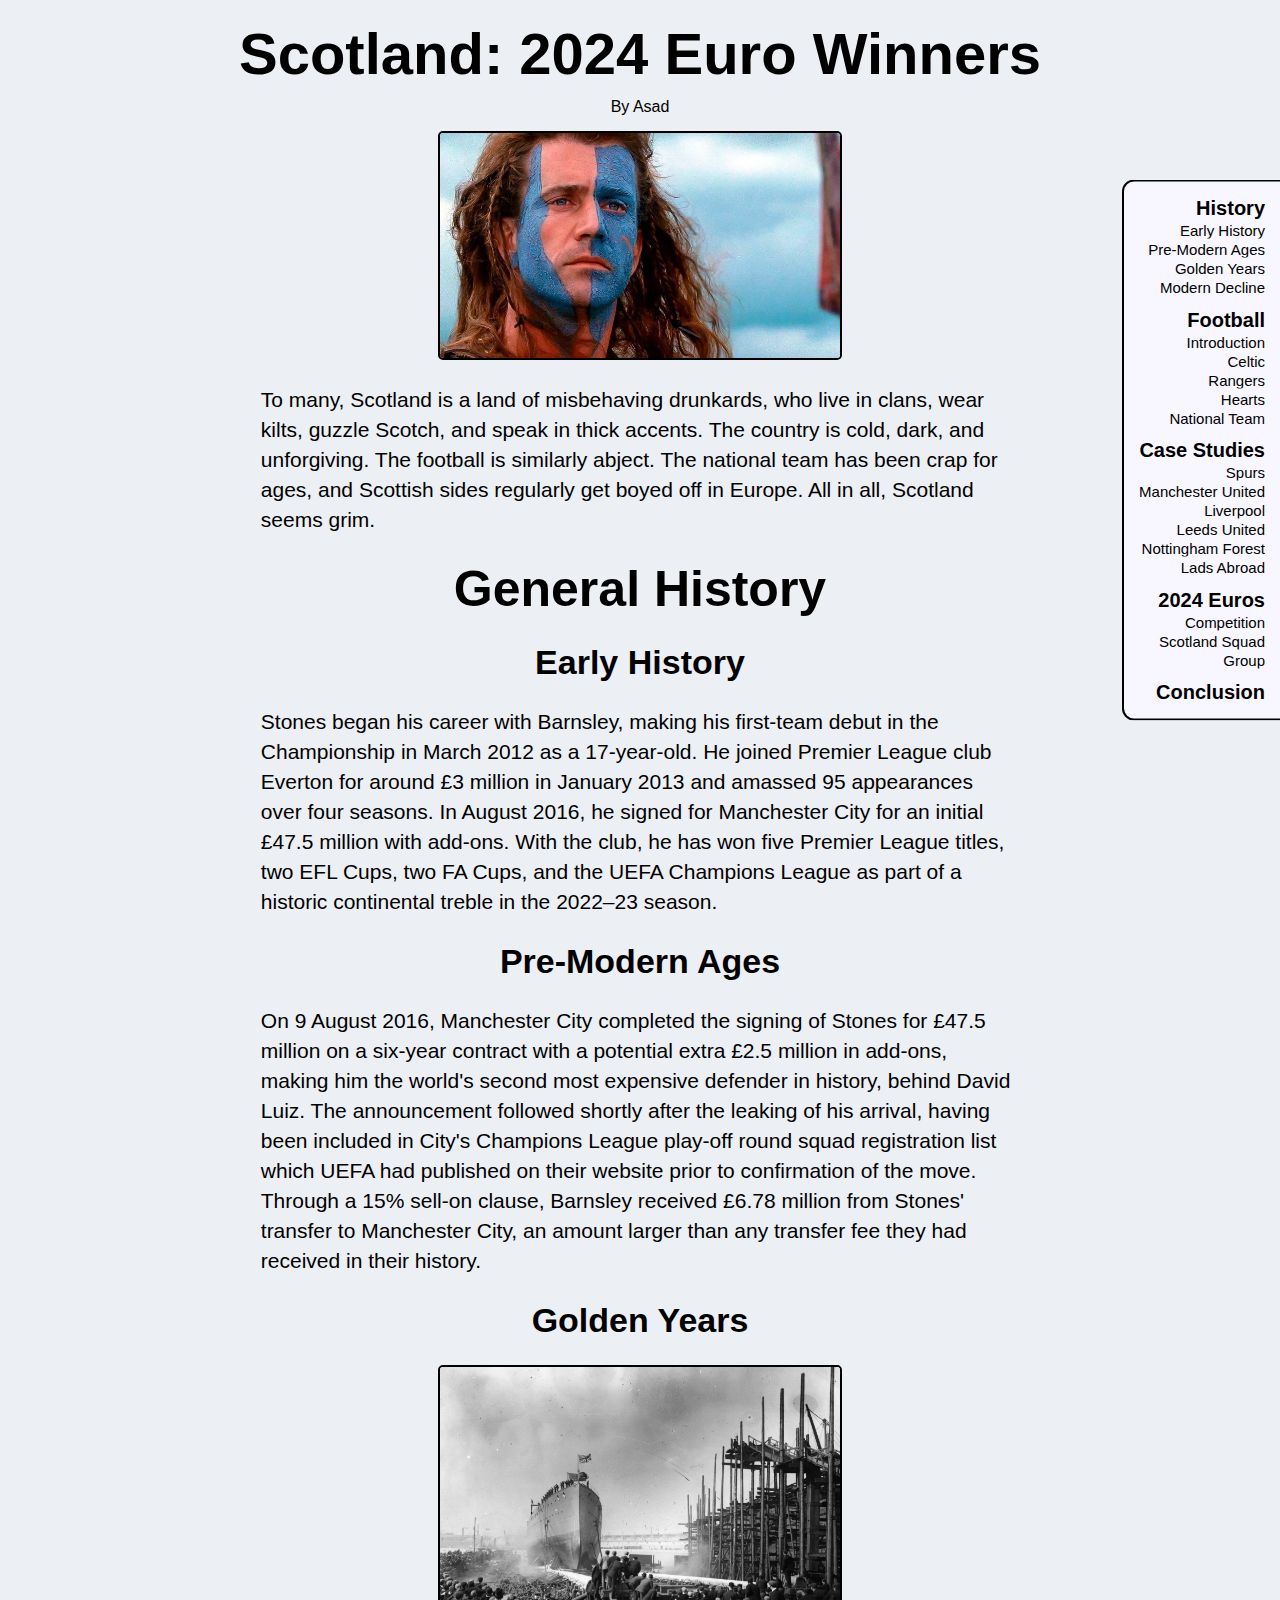
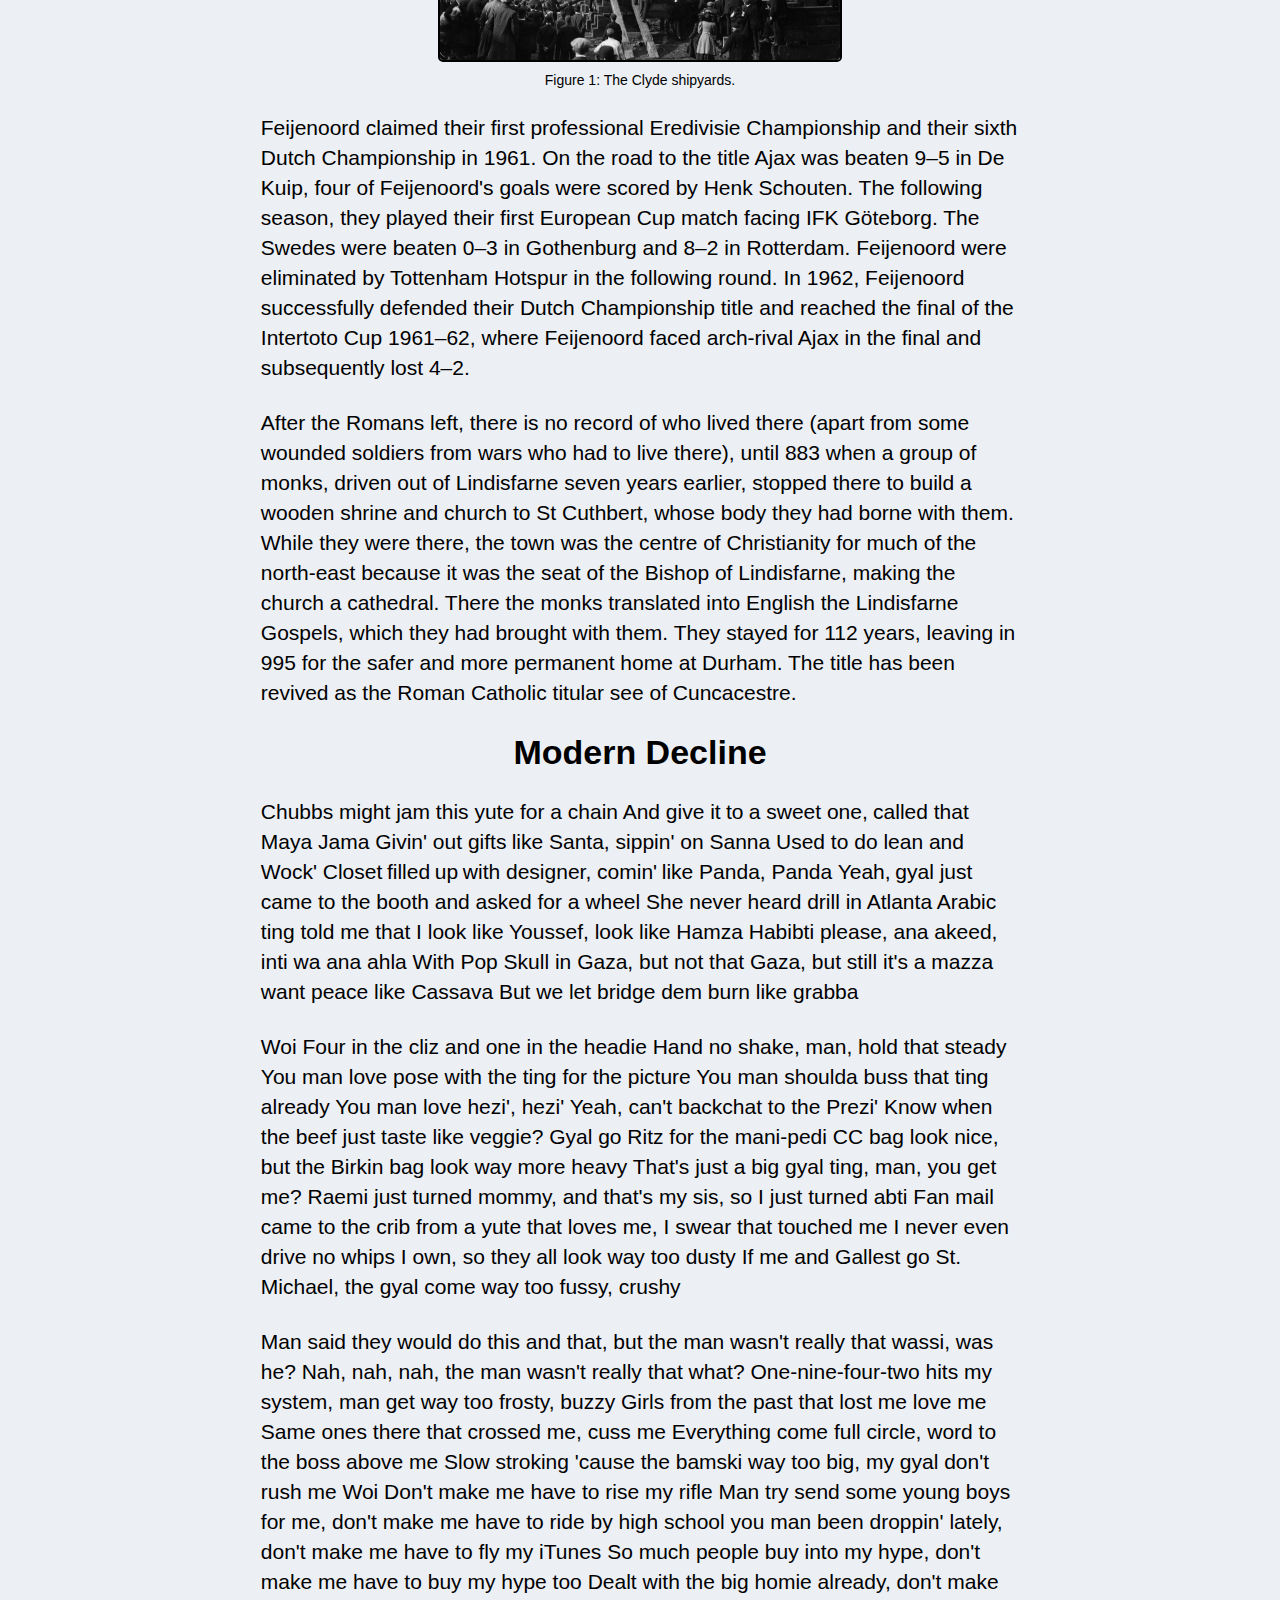
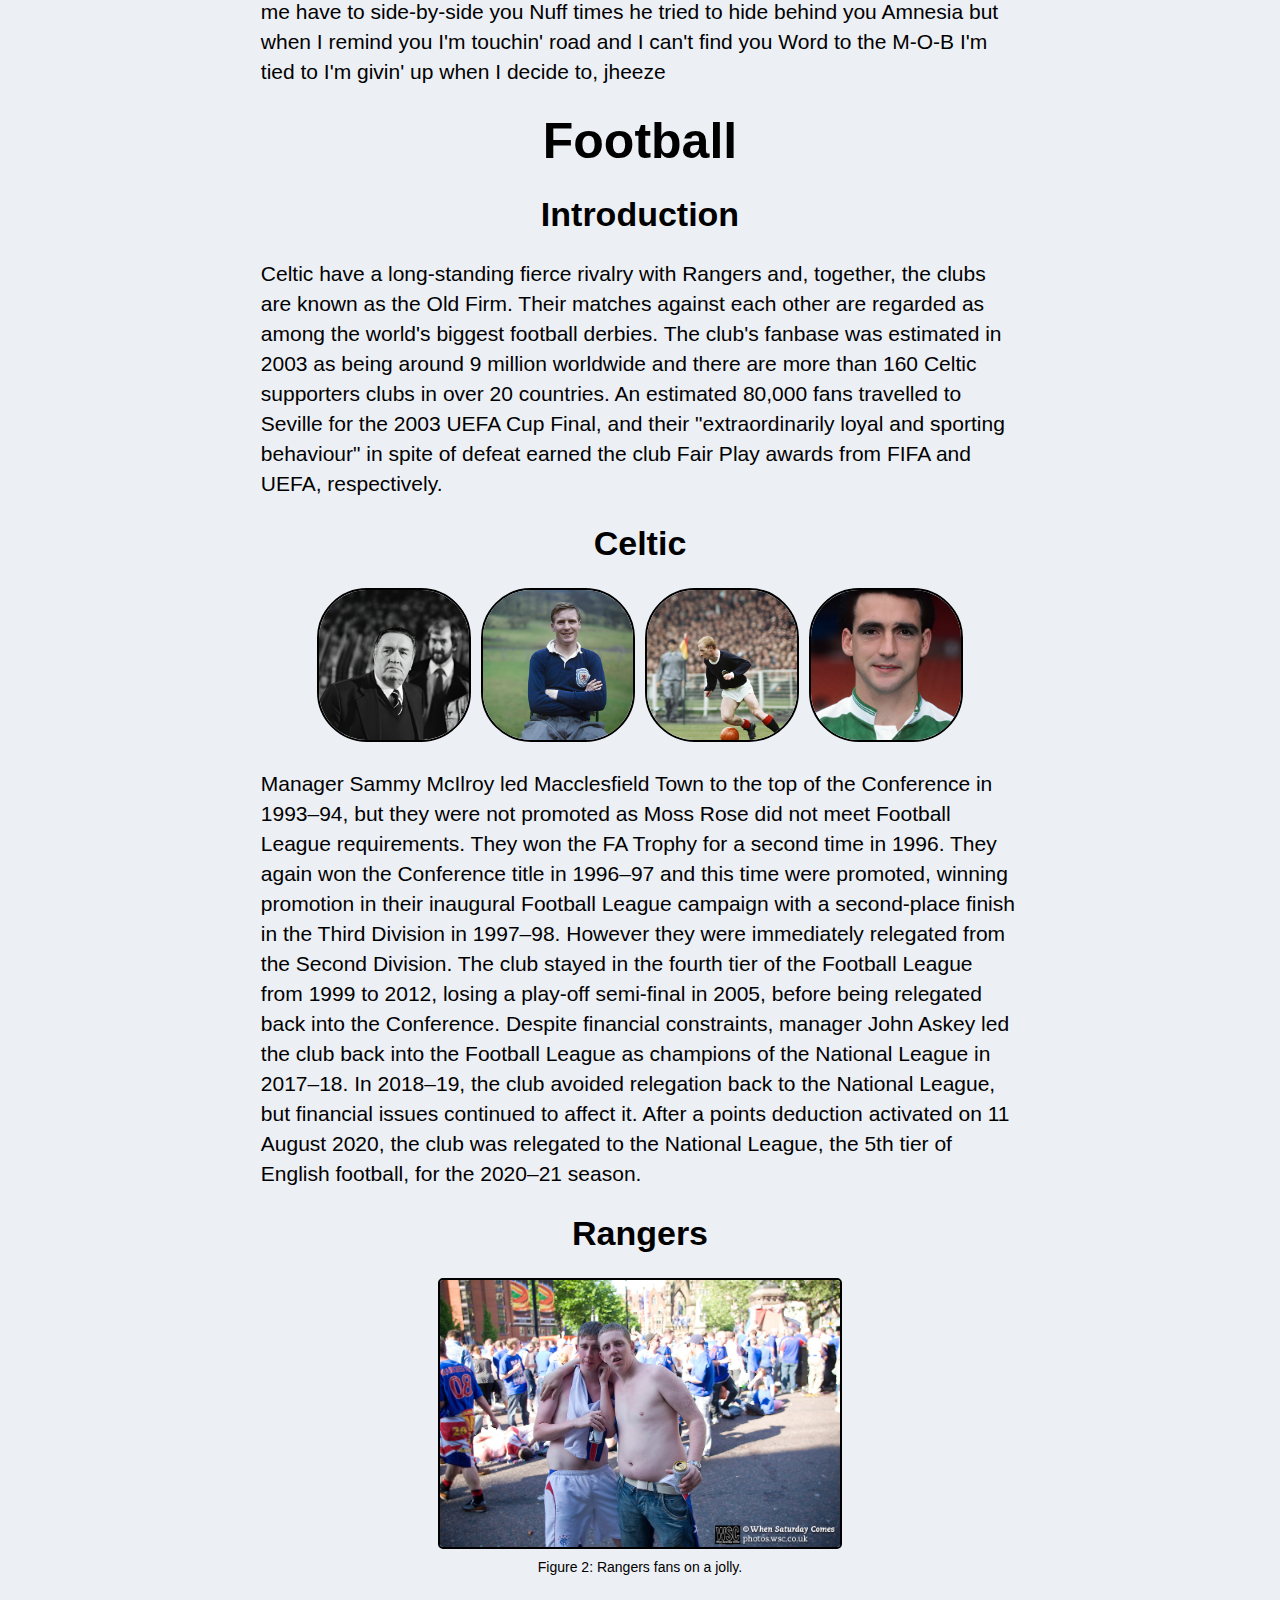
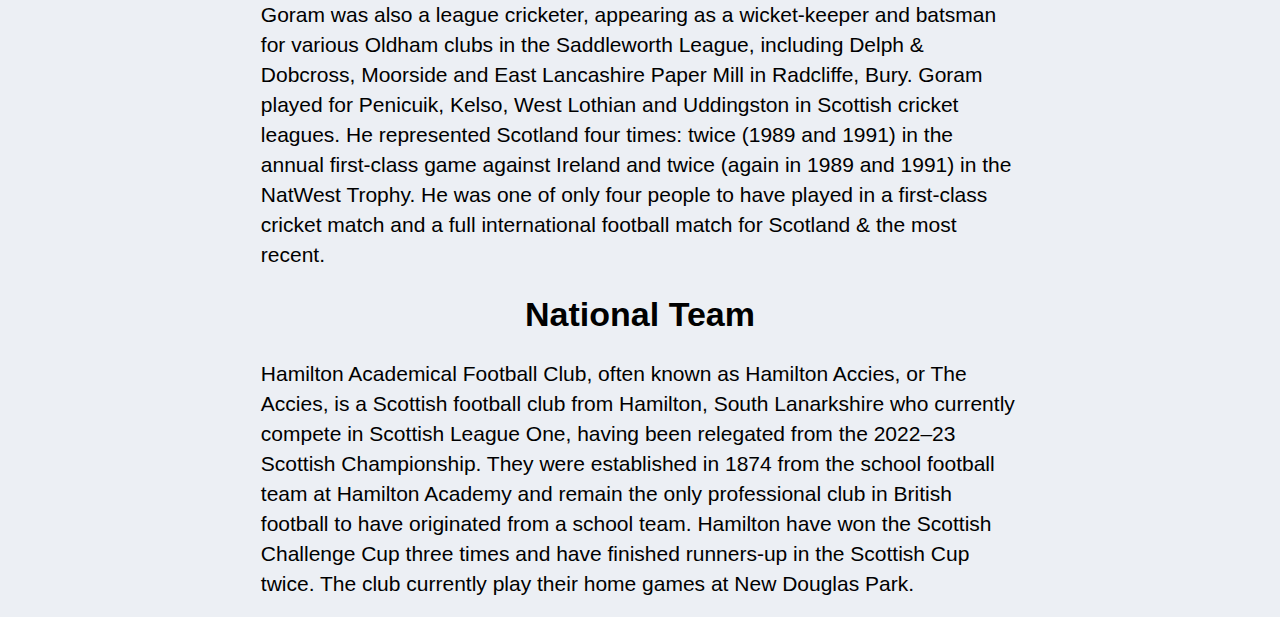
<file: FinalProject.html>
<!DOCTYPE html>
<html>

<head>
    <title>Scotland and the Euros</title>
    <link rel="stylesheet" href="FinalProject.css">
    <link href="https://fonts.googleapis.com/css2?family=Ubuntu:wght@400;700&display=swap" rel="stylesheet">
    <link rel="icon" href="./Images/ScotlandFlag.png">

</head>

<body>
    <div class="container">
        <h1 class="title-header">Scotland: 2024 Euro Winners</h1>
        <h1 class="name-header">By Asad</h1>
        <div class="paragraph-container">
            <div class="picture-caption-container">
                <img class="picture intro-picture" src="./Images/MelGibson.jpeg" />
            </div>

            <p class="paragraph">
                To many, Scotland is a land of misbehaving drunkards, who live in clans, wear kilts, guzzle Scotch, and
                speak in thick accents. The country is cold, dark, and unforgiving. The football is similarly abject.
                The national team has been crap for ages, and Scottish sides regularly get boyed off in Europe. All in
                all, Scotland seems grim.
            </p>

            <h1 class="section-leader-title" id="section-a">General History</h1>

            <div class="routing-table">
                <div class="routing-group">
                    <a class="routing-button routing-headline" href="#section-a">History</a>
                    <a class="routing-button" href="#section-1">Early History</a>
                    <a class="routing-button" href="#section-2">Pre-Modern Ages</a>
                    <a class="routing-button" href="#section-3">Golden Years</a>
                    <a class="routing-button" href="#section-4">Modern Decline</a>
                </div>

                <div class="routing-group">
                    <a class="routing-button routing-headline" href="#section-b">Football</a>
                    <a class="routing-button" href="#section-5">Introduction</a>
                    <a class="routing-button" href="#section-6">Celtic</a>
                    <a class="routing-button" href="#section-7">Rangers</a>
                    <a class="routing-button" href="#section-7">Hearts</a>
                    <a class="routing-button" href="#section-8">National Team</a>
                </div>

                <div class="routing-group">
                    <button class="routing-button routing-headline">Case Studies</button>
                    <button class="routing-button">Spurs</button>
                    <button class="routing-button">Manchester United</button>
                    <button class="routing-button">Liverpool</button>
                    <button class="routing-button">Leeds United</button>
                    <button class="routing-button">Nottingham Forest</button>
                    <button class="routing-button">Lads Abroad</button>
                </div>

                <div class="routing-group">
                    <button class="routing-button routing-headline">2024 Euros</button>
                    <button class="routing-button">Competition</button>
                    <button class="routing-button">Scotland Squad</button>
                    <button class="routing-button">Group</button>
                </div>

                <div class="routing-group">
                    <button class="routing-button routing-headline">Conclusion</button>
                </div>


            </div>

            <h1 class="sub-heading" id="section-1">Early History</h1>
            <p class="paragraph">
                Stones began his career with Barnsley, making his first-team debut in the Championship in March 2012 as
                a
                17-year-old. He joined Premier League club Everton for around £3 million in January 2013 and amassed 95
                appearances over four seasons. In August 2016, he signed for Manchester City for an initial £47.5
                million
                with add-ons. With the club, he has won five Premier League titles, two EFL Cups, two FA Cups, and the
                UEFA
                Champions League as part of a historic continental treble in the 2022–23 season.
            </p>
            <h1 class="sub-heading" id="section-2">Pre-Modern Ages</h1>
            <p class="paragraph">
                On 9 August 2016, Manchester City completed the signing of Stones for £47.5 million on a six-year
                contract
                with a potential extra £2.5 million in add-ons, making him the world's second most expensive defender in
                history, behind David Luiz. The announcement followed shortly after the leaking of his
                arrival, having been included in City's Champions League play-off round squad registration list which
                UEFA
                had published on their website prior to confirmation of the move. Through a 15% sell-on clause, Barnsley
                received £6.78 million from Stones' transfer to Manchester City, an amount larger than any transfer fee
                they
                had received in their history.
            </p>
            <h1 class="sub-heading" id="section-3">Golden Years</h1>
            <div class="picture-caption-container">
                <img class="picture" src="./Images/Clyde.jpg" />
                <p class="caption">
                    Figure 1: The Clyde shipyards.
                </p>
            </div>

            <p class="paragraph">
                Feijenoord claimed their first professional Eredivisie Championship and their sixth Dutch Championship
                in 1961. On the road to the title Ajax was beaten 9–5 in De Kuip, four of Feijenoord's goals were
                scored by Henk Schouten. The following season, they played their first European Cup match facing IFK
                Göteborg. The Swedes were beaten 0–3 in Gothenburg and 8–2 in Rotterdam. Feijenoord were
                eliminated by Tottenham Hotspur in the following round. In 1962, Feijenoord successfully defended
                their Dutch Championship title and reached the final of the Intertoto Cup 1961–62, where Feijenoord
                faced arch-rival Ajax in the final and subsequently lost 4–2.
            </p>
            <p class="paragraph">
                After the Romans left, there is no record of who lived there (apart from some wounded soldiers from wars
                who had to live there), until 883 when a group of monks, driven out of Lindisfarne seven years earlier,
                stopped there to build a wooden shrine and church to St Cuthbert, whose body they had borne with them.
                While they were there, the town was the centre of Christianity for much of the north-east because it was
                the seat of the Bishop of Lindisfarne, making the church a cathedral. There the monks translated into
                English the Lindisfarne Gospels, which they had brought with them. They stayed for 112 years, leaving in
                995 for the safer and more permanent home at Durham. The title has been revived as the Roman
                Catholic titular see of Cuncacestre.
            </p>

            <h1 class="sub-heading" id="section-4">Modern Decline</h1>
            <p class="paragraph">
                Chubbs might jam this yute for a chain
                And give it to a sweet one, called that Maya Jama
                Givin' out gifts like Santa, sippin' on Sanna
                Used to do lean and Wock'
                Closet filled up with designer, comin' like Panda, Panda
                Yeah, gyal just came to the booth and asked for a wheel
                She never heard drill in Atlanta
                Arabic ting told me that I look like Youssef, look like Hamza
                Habibti please, ana akeed, inti wa ana ahla
                With Pop Skull in Gaza, but not that Gaza, but still it's a mazza
                want peace like Cassava
                But we let bridge dem burn like grabba

            </p>
            <p class="paragraph">
                Woi
                Four in the cliz and one in the headie
                Hand no shake, man, hold that steady
                You man love pose with the ting for the picture
                You man shoulda buss that ting already
                You man love hezi', hezi'
                Yeah, can't backchat to the Prezi'
                Know when the beef just taste like veggie?
                Gyal go Ritz for the mani-pedi
                CC bag look nice, but the Birkin bag look way more heavy
                That's just a big gyal ting, man, you get me?
                Raemi just turned mommy, and that's my sis, so I just turned abti
                Fan mail came to the crib from a yute that loves me, I swear that touched me
                I never even drive no whips I own, so they all look way too dusty
                If me and Gallest go St. Michael, the gyal come way too fussy, crushy
            </p>

            <p class="paragraph">

                Man said they would do this and that, but the man wasn't really that wassi, was he?
                Nah, nah, nah, the man wasn't really that what?
                One-nine-four-two hits my system, man get way too frosty, buzzy
                Girls from the past that lost me love me
                Same ones there that crossed me, cuss me
                Everything come full circle, word to the boss above me
                Slow stroking 'cause the bamski way too big, my gyal don't rush me
                Woi
                Don't make me have to rise my rifle
                Man try send some young boys for me, don't make me have to ride by high school
                you man been droppin' lately, don't make me have to fly my iTunes
                So much people buy into my hype, don't make me have to buy my hype too
                Dealt with the big homie already, don't make me have to side-by-side you
                Nuff times he tried to hide behind you
                Amnesia but when I remind you
                I'm touchin' road and I can't find you
                Word to the M-O-B I'm tied to
                I'm givin' up when I decide to, jheeze
            </p>

            <h1 class="section-leader-title" id="section-b">Football</h1>
            <h1 class="sub-heading" id="section-5">Introduction</h1>
            <p class="paragraph">
                Celtic have a long-standing fierce rivalry with Rangers and, together, the clubs are known as the Old
                Firm. Their matches against each other are regarded as among the world's biggest football derbies. The
                club's fanbase was estimated in 2003 as being around 9 million worldwide and there are more than 160
                Celtic supporters clubs in over 20 countries. An estimated 80,000 fans travelled to Seville for the 2003
                UEFA Cup Final, and their "extraordinarily loyal and sporting behaviour" in spite of defeat earned the
                club Fair Play awards from FIFA and UEFA, respectively.
            </p>
            <h1 class="sub-heading" id="section-6">Celtic</h1>

            <div class="icons-container">
                <div class="icon-wrapper">
                    <img class="icon-photo" src="./Images/Jock.jpg">
                    <span class="tooltip-text">Jock Stein, legendary Celtic manager. He won 10 Scottish League titles
                        and 1
                        European Cup.</span>
                </div>
                <div class="icon-wrapper">
                    <img class="icon-photo" src="./Images/McNeill.jpg">
                    <span class="tooltip-text">Billy McNeill.</span>
                </div>
                <div class="icon-wrapper">
                    <img class="icon-photo" src="./Images/Jinky.jpg">
                    <span class="tooltip-text">Jimmy Johnstone.</span>
                </div>
                <div class="icon-wrapper">
                    <img class="icon-photo" src="./Images/McStay.jpg">
                    <span class="tooltip-text">Paul McStay.</span>
                </div>
            </div>


            <p class="paragraph">
                Manager Sammy McIlroy led Macclesfield Town to the top of the Conference in 1993–94, but they were not
                promoted as Moss Rose did not meet Football League requirements. They won the FA Trophy for a second
                time in 1996. They again won the Conference title in 1996–97 and this time were promoted, winning
                promotion in their inaugural Football League campaign with a second-place finish in the Third Division
                in 1997–98. However they were immediately relegated from the Second Division. The club stayed in the
                fourth tier of the Football League from 1999 to 2012, losing a play-off semi-final in 2005, before being
                relegated back into the Conference. Despite financial constraints, manager John Askey led the club back
                into the Football League as champions of the National League in 2017–18. In 2018–19, the club avoided
                relegation back to the National League, but financial issues continued to affect it. After a points
                deduction activated on 11 August 2020, the club was relegated to the National League, the 5th tier of
                English football, for the 2020–21 season.
            </p>
            <h1 class="sub-heading" id="section-7">Rangers</h1>
            <div class="picture-caption-container">
                <img class="picture intro-picture" src="./Images/DrunkRangers.jpeg" />
                <p class="caption">Figure 2: Rangers fans on a jolly.</p>
            </div>
            <p class="paragraph">
                Goram was also a league cricketer, appearing as a wicket-keeper and batsman for various Oldham clubs in
                the Saddleworth League, including Delph & Dobcross, Moorside and East Lancashire Paper Mill in
                Radcliffe, Bury. Goram played for Penicuik, Kelso, West Lothian and Uddingston in Scottish cricket
                leagues. He represented Scotland four times: twice (1989 and 1991) in the annual first-class game
                against Ireland and twice (again in 1989 and 1991) in the NatWest Trophy. He was one of only
                four people to have played in a first-class cricket match and a full international football match for
                Scotland & the most recent.
            </p>
            <h1 class="sub-heading" id="section-8">National Team</h1>
            <p class="paragraph">
                Hamilton Academical Football Club, often known as Hamilton Accies, or The Accies, is a Scottish football
                club from Hamilton, South Lanarkshire who currently compete in Scottish League One, having been
                relegated from the 2022–23 Scottish Championship. They were established in 1874 from the school football
                team at Hamilton Academy and remain the only professional club in British football to have originated
                from a school team. Hamilton have won the Scottish Challenge Cup three times and have finished
                runners-up in the Scottish Cup twice. The club currently play their home games at New Douglas Park.
            </p>
        </div>
    </div>

    <script src="Zoom.js"></script>
</body>

</html>
</file>
<file: FinalProject.css>
html {
    scroll-behavior: smooth;
}

* {
    background-color: #ECEFF4;
    /* font-family: 'Ubuntu', sans-serif; */
    font-family: 'Reddit Sans', sans-serif;
    font-size: 10px;
}

.container {
    display: flex;
    flex-direction: column;
    align-items: center;
    justify-content: center;
    max-width: 100%;
}

.title-header {
    color: black;
    font-size: 5.8rem;
    font-weight: 800;
    margin: 0rem;
    margin-top: 1.2rem;
    padding: 0rem;
}

.intro-picture {
    width: 50rem;
    border: 0.2rem solid black;
    border-radius: 0.5rem;
    max-width: 100%;
}

.paragraph,
.paragraph b {
    font-size: 2.1rem;
    font-weight: 400;
    width: 60%;
    line-height: 3.0rem;
    margin: 0rem;
}

.paragraph b {
    font-weight: 900;
}

.paragraph-container {
    margin-top: 0.5rem;
    display: flex;
    flex-direction: column;
    align-items: center;
    justify-content: center;
    gap: 2.5rem;
    margin-bottom: 1rem;
}

.picture {
    max-width: 100%;
}

.picture-caption-container {
    display: flex;
    flex-direction: column;
    align-items: center;
    margin: 0rem;
    padding: 0rem;
    gap: 0rem;
    width: 50%;
}

.picture-caption-container img {
    width: 40rem;
    border: 0.2rem solid black;
    border-radius: 0.5rem;
}

.caption {
    font-size: 1.4rem;
    margin: 0rem;
    margin-top: 1rem;
    text-align: center;
}

.icon-photo {
    border: 0.2rem solid black;
    border-radius: 5rem;
    width: 15rem;
    transition: transform 0.3s ease, filter 0.2s ease-in;
    cursor: pointer;
    height: 15rem;
    object-fit: cover;
    /* This will cover the area without stretching the image. */
}

.icon-wrapper {
    position: relative;
    display: inline-block;
    /* Ensures the wrapper is only as large as its contents. */
}

.tooltip-text {
    position: absolute;
    bottom: 100%;
    /* Position above the image. */
    left: 50%;
    /* Center the tooltip. */
    transform: translateX(-50%);
    /* Center align the tooltip. */
    visibility: hidden;
    white-space: nowrap;
    /* Prevents the tooltip from wrapping. */
    background-color: rgba(0, 0, 0, 0.7);
    /* Softer black with some transparency. */
    color: #f0f0f0;
    /* Soft white color. */
    text-align: center;
    padding: 0.5rem;
    border-radius: 0.5rem;
    z-index: 1;
    /* Ensures the tooltip is on top. */
    opacity: 0;
    /* Start fully transparent. */
    transition: opacity 0.20s, visibility 0.20s;
    /* Smooth transition for opacity and visibility. */

    font-size: 1.4rem;
}

.icon-photo:hover+.tooltip-text {
    visibility: visible;
    opacity: 1;
    /* Fully visible when hovered. */
}

.icon-photo:hover {
    filter: contrast(2.5) drop-shadow(1.5px 1.5px 1.5px black);
}

.routing-table {
    border-left: 2px black solid;
    border-top: 2px black solid;
    border-bottom: 2px black solid;

    border-top-left-radius: 1.2rem;
    border-bottom-left-radius: 1.2rem;
    display: flex;
    flex-direction: column;
    gap: 1.25rem;
    padding: 1.5rem;

    position: fixed;
    right: 0;
    top: 50%;
    transform: translateY(-50%);

    align-items: end;
    overflow: hidden;
    max-width: 20vw;

    background-color: #f8f7ff;
}

.routing-button {
    border: 0;
    margin: 0;
    padding: 0;
    font-size: 1.5rem;
    cursor: pointer;
    transition: transform 0.1s linear;
    overflow: hidden;
    text-decoration: none;
    background-color: inherit;

    color: black;
}

.routing-button:hover {
    transform: scale(1.15) rotate(2deg);
}

.routing-button:visited {
    color: black;
}

.routing-headline {
    font-weight: 700;
    font-size: 2rem;
}

.routing-group {
    display: flex;
    flex-direction: column;
    align-items: flex-end;
    justify-content: flex-end;
    gap: 0.2rem;
    background-color: inherit;
}

.sub-heading,
.sub-sub-heading {
    font-size: 3.4rem;
    font-weight: 900;
    margin: 0;
    padding: 0;
}

.sub-sub-heading {
    font-size: 2.6rem;
    font-weight: 700;
}

.name-header {
    font-size: 1.6rem;
    font-weight: 400;
}

.section-leader-title {
    font-size: 5.0rem;
    margin: 0;
    padding: 0;
}

.icons-container {
    display: flex;
    flex-direction: row;
    gap: 1rem;
}

.bibliography-container {
    display: grid;
    grid-template-columns: repeat(7, 1fr);
    gap: 2.5rem;
    width: 65%;
    box-sizing: border-box;
}

.book-img {
    width: 9rem;
    height: 13.5rem;
    border: 0.2rem solid black;
    transition: transform 0.05s ease, filter 0.05s ease-in;
}

.book-img:hover {
    visibility: visible;
    opacity: 1;
    filter: drop-shadow(1.5px 1.5px 1.5px black);
    transform: scale(1.05);
}
</file>
